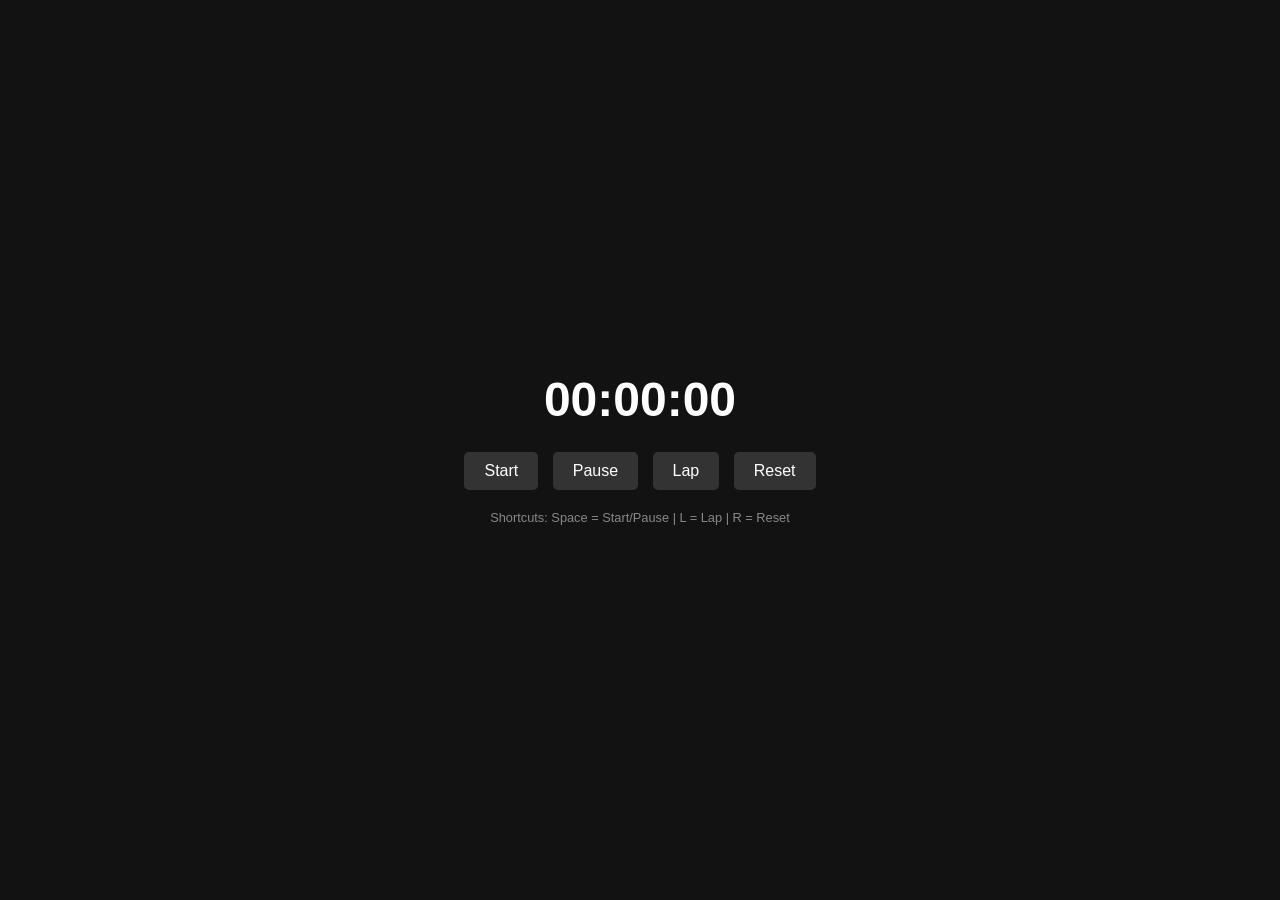
<file: index.html>
<!DOCTYPE html>
<html lang="en">
<head>
    <meta charset="UTF-8">
    <title>Smart Stopwatch</title>
    <link rel="stylesheet" href="style.css">
    <style>
        /* Add these styles to your existing CSS file */
        .lap-list { margin-top: 20px; max-height: 200px; overflow-y: auto; list-style: none; padding: 0; }
        .lap-item { background: #222; padding: 8px; margin: 5px 0; border-radius: 4px; display: flex; justify-content: space-between; }
        .hint { font-size: 0.8rem; color: #888; margin-top: 15px; }
    </style>
</head>
<body>
    <div class="container">
        <h1>00:00:00</h1>
        <div class="buttons">
            <button id="startBtn">Start</button>
            <button id="pauseBtn">Pause</button>
            <button id="lapBtn">Lap</button>
            <button id="resetBtn">Reset</button>
        </div>
        <p class="hint">Shortcuts: Space = Start/Pause | L = Lap | R = Reset</p>
        <ul id="lapList" class="lap-list"></ul>
    </div>
    <script src="script.js"></script>
</body>
</html>
</file>
<file: style.css>
body {
    background-color: #121212;
    color: #ffffff;
    font-family: sans-serif;
    display: flex;
    justify-content: center;
    align-items: center;
    height: 100vh;
    margin: 0;
}
.container {
    text-align: center;
}
h1 {
    font-size: 3rem;
    margin-bottom: 20px;
}
button {
    padding: 10px 20px;
    font-size: 1rem;
    margin: 5px;
    cursor: pointer;
    background-color: #333;
    color: white;
    border: none;
    border-radius: 5px;
}
button:hover {
    background-color: #555;
}
</file>
